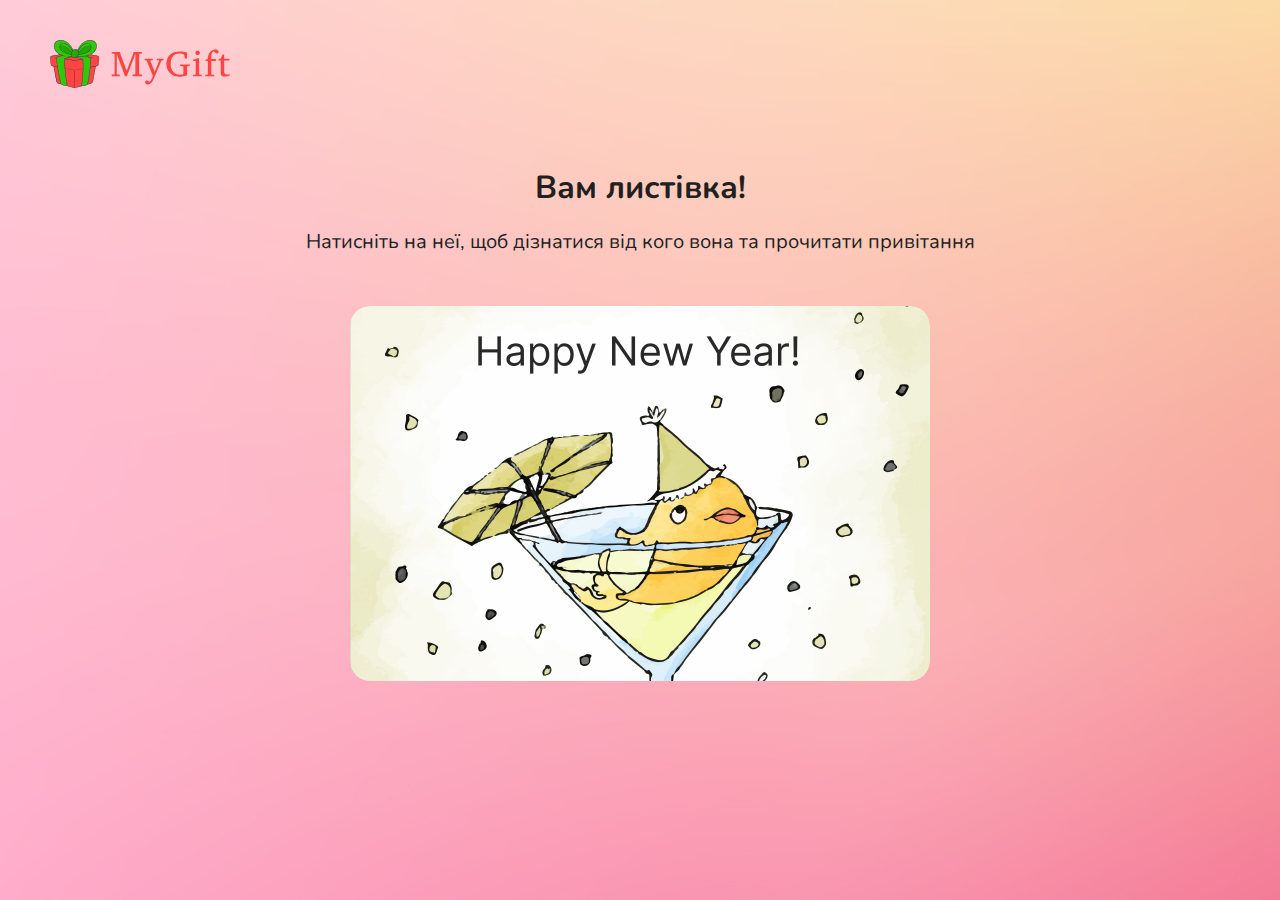
<file: card.html>
<!DOCTYPE html>
<html lang="en">
  <head>
    <meta charset="UTF-8" />
    <meta name="viewport" content="width=device-width, initial-scale=1.0" />
    <title>MyGift</title>
    <!-- <script src="js/script.js" defer></script> -->
    <link rel="icon" href="img/favicon.svg" type="image/svg+xml" />
    <link rel="stylesheet" href="css/normalize.css" />
    <link rel="stylesheet" href="css/style.css" />
    <script src="js/scriptCard.js" defer></script>
  </head>
  <body class="body body--congratulation">
    <header class="header">
      <div class="container">
        <img class="header__logo" src="img/logo.svg" alt="logo" width="180" height="48" />
      </div>
    </header>
    <main class="main-content">
      <section class="congratulations">
        <div class="container">
          <h1 class="congratulations__title">Вам листівка!</h1>
          <p class="congratulations__description">
            Натисніть на неї, щоб дізнатися від кого вона та прочитати привітання
          </p>
          <div class="congratulations__card card">
            <div class="card__inner">
              <div class="card__front">
                <img class="card__image" src="img/card_01.jpg" alt="congratulation-card" />
              </div>
              <div class="card__back">
                <h2 class="card__title">Привітання</h2>
                <div class="card__contacts">
                  <p class="card__detail">
                    <span class="card__subtitle">від кого</span>
                    <span class="card__from">Анна Лама</span>
                  </p>
                  <p class="card__detail">
                    <span class="card__subtitle">кому</span>
                    <span class="card__to">Тетяна Логін</span>
                  </p>
                </div>
                <p class="card__message">Бажаю Щасливого Нового року та Різдва! Будьте здорові та радісні!</p>
              </div>
            </div>
          </div>
        </div>
      </section>
    </main>
  </body>
</html>
</file>
<file: css/style.css>
@font-face {
  font-display: swap;
  font-family: 'Nunito';
  font-style: normal;
  font-weight: 400;
  src: url('../fonts/nunito-v26-cyrillic_latin-regular.woff2') format('woff2');
}
@font-face {
  font-display: swap;
  font-family: 'Nunito';
  font-style: normal;
  font-weight: 700;
  src: url('../fonts/nunito-v26-cyrillic_latin-700.woff2') format('woff2');
}

html {
  box-sizing: border-box;
}
*,
*::before,
*::after {
  box-sizing: inherit;
}
.body {
  font-family: 'Nunito', sans-serif;
  min-width: 320px;
  min-height: 100vh;
  -webkit-font-smoothing: antialiased;
  -moz-osx-font-smoothing: grayscale;
  text-rendering: optimizeLegibility;
  -webkit-tap-highlight-color: rgba(0, 0, 0, 0);
  -webkit-tap-highlight-color: transparent;
  font-size: 16px;
  line-height: 1.4;
  color: #221f1f;
}
.body--gift {
  background: #b4eae9 url('../img/bg-gift.jpg') center/cover;
}
.body--congratulation {
  background: #faa1b6 url('../img/bg-congratulation.jpg') center/cover;
}
.container {
  max-width: 1260px;
  padding: 0 40px;
  margin: 0 auto;
}
.header {
  padding: 40px 0;
}
.header__logo {
  display: block;
  max-width: 100%;
  height: auto;
}
.gift {
  padding: 20px 0 80px;
}
.gift__title {
  font-weight: 700;
  font-size: 32px;
  line-height: 1.2;
  margin: 0 0 16px;
}
.gift__description {
  font-size: 20px;
  margin: 0 0 50px;
}
.gift__wrapper {
  display: flex;
  justify-content: space-between;
  align-items: start;
  gap: 96px;
}
.gift__card {
  max-width: 580px;
  width: calc(50% - 16px);
}

.gift__swiper--card {
  margin-bottom: 20px;
}
.gift__card-slide {
  border-radius: 20px;
  border: 2px solid #4baa00;
  overflow: hidden;
  box-sizing: border-box;
}
.gift__card-image {
  display: block;
  max-width: 100%;
  height: auto;
}
.gift__card-thumb {
  width: 72px;
  border-radius: 10px;
  overflow: hidden;
}
.gift__form {
  max-width: 480px;
  width: 100%;
}
.form {
  display: grid;
  grid-template-columns: repeat(2, 1fr);
  gap: 16px;
  justify-items: start;
}
.form__label {
  width: 100%;
}
.form__label-text {
  display: block;
  margin-bottom: 4px;
  white-space: nowrap;
}
.form__field {
  width: 100%;
  font: inherit;
  border-radius: 6px;
  border: 1px solid #dedede;
  background-color: #fbfbfb;
  outline: none;
  padding: 8px 16px;
}
.form__field:hover,
.form__field:focus-visible,
.form__field:active {
  border-color: #999;
}
.form__label--textarea {
  grid-column: 1 / -1;
}
.form__field--textarea {
  min-height: 150px;
  resize: none;
}
.form__button {
  border-radius: 32px;
  background-color: #4baa00;
  border: 1px solid transparent;
  cursor: pointer;
  font-weight: 700;
  color: #fff;
  padding: 8px 24px;
}
.form__button:hover:not(:disabled) {
  background-color: #58c601;
}
.form__button:active:not(:disabled) {
  transform: translate(2px, 2px);
}
.form__button:focus-visible {
  border: 1px solid #58c601;
}
.form__button:disabled {
  opacity: 0.4;
}

.congratulations {
  padding: 20px 0 145px;
}
.congratulations__title {
  text-align: center;
  font-size: 32px;
  font-weight: 700;
  line-height: 1.2;
  margin-bottom: 16px;
}
.congratulations__description {
  text-align: center;
  font-size: 20px;
  line-height: 1.4;
  margin-bottom: 50px;
}
.congratulations__card {
  margin: 0 auto;
}
.card {
  position: relative;
  max-width: 580px;
  height: 375px;
  perspective: 1000px;
}
.card__inner {
  transform-style: preserve-3d;
  transition: transform 1s;
  width: 100%;
  height: 100%;
}
.card:hover .card__inner {
  transform: rotateY(180deg);
}
.card__front {
  position: absolute;
  inset: 0;
  backface-visibility: hidden;
  border-radius: 20px;
  overflow: hidden;
}
.card__image {
  max-width: 100%;
  height: auto;
  display: block;
  border-radius: 20px;
  overflow: hidden;
}
.card__back {
  position: absolute;
  padding: 32px;
  backface-visibility: hidden;
  inset: 0;
  border-radius: 20px;
  transform: rotateY(180deg);
  background-color: #fff;
}
.card__title {
  color: #f44;
  font-size: 28px;
  font-weight: 700;
  line-height: 1.2;
  margin: 0 0 24px;
}
.card__contacts {
  margin-bottom: 24px;
}
.card__detail {
  display: flex;
  gap: 16px;
  margin: 0;
}
.card__detail:not(:last-child) {
  margin-bottom: 8px;
}
.card__subtitle {
  min-width: 60px;
  opacity: 0.3;
}
.card__from {
  min-width: 60px;
}
.card__message {
  font-size: 20px;
  margin: 0;
}

@media (width <=1080px) {
  .header {
    padding: 32px 0 16px;
  }
  .gift {
    padding: 16px 0 34px;
  }
  .gift__title {
    font-size: 28px;
    margin-bottom: 12px;
  }
  .gift__description {
    font-size: 16px;
    margin-bottom: 24px;
  }
  .gift__card {
    max-width: 464px;
    width: 100%;
    padding-top: 8px;
  }
  .form {
    row-gap: 12px;
  }
}
@media (width <=980px) {
  .container {
    padding: 0 44px;
  }
  .gift__wrapper {
    flex-wrap: wrap;
  }
  .gift__form {
    max-width: 100%;
  }
  .congratulations__title {
    font-size: 28px;
    margin-bottom: 12px;
  }
  .congratulations__description {
    font-size: 16px;
    margin-bottom: 32px;
  }
}
@media (width <=580px) {
  .container {
    padding: 0 16px;
  }
  .header {
    padding-top: 24px;
  }
  .form {
    grid-template-columns: 1fr;
  }
  .gift__card-thumb {
    width: 56px;
    border-radius: 4px;
  }
  .card {
    height: calc((186 / 288 * 100vw) - 20px);
    margin-bottom: 20px;
  }
  .card-back {
    padding: 24px;
  }
  .card__title {
    font-size: 20px;
    margin-bottom: 16px;
  }
  .card__message {
    font-size: 16px;
  }
  .card__contacts {
    margin-bottom: 0;
  }
  .card__subtitle {
    opacity: 0.5;
  }
}
</file>
